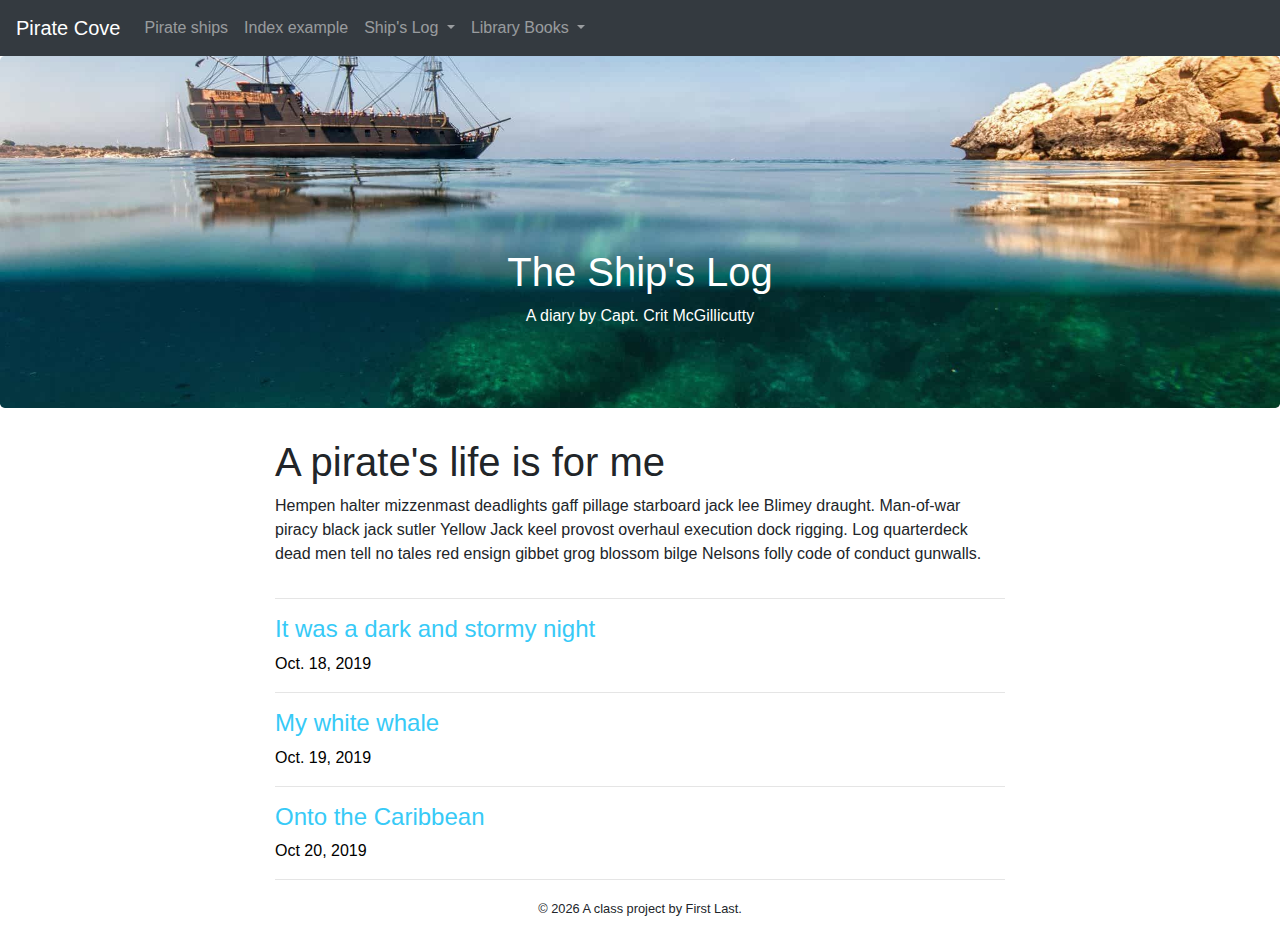
<file: docs/index.html>
<!doctype html>
<html lang="en">
  <!-- A Intro to Coding for Journalists class project -->
  <head>
    <title>Pirate Cove | Capt. McGillicutty's Ship's Log</title>
    <meta name="description" content="Default description">
    <meta charset="utf-8">
    <meta http-equiv="X-UA-Compatible" content="IE=edge"/>
    <meta name="viewport" content="width=device-width, initial-scale=1, maximum-scale=1">
    <link rel="stylesheet" href="css/main.css">
  </head>
  <body>
    <nav class="navbar navbar-expand-lg navbar-dark bg-dark">
  <a class="navbar-brand" href="index.html">Pirate Cove</a>
  <button class="navbar-toggler" type="button" data-toggle="collapse" data-target="#navbarNavDropdown" aria-controls="navbarNavDropdown" aria-expanded="false" aria-label="Toggle navigation">
    <span class="navbar-toggler-icon"></span>
  </button>
  <div class="collapse navbar-collapse" id="navbarNavDropdown">
    <ul class="navbar-nav">
       <li class="nav-item">
         <a class="nav-link" href="pirate-ships.html">Pirate ships</a>
      </li>
      <li class="nav-item">
         <a class="nav-link" href="index-example.html">Index example</a>
      </li>
      <li class="nav-item dropdown">
        <a class="nav-link dropdown-toggle" href="#" id="navbarDropdownMenuLink" role="button" data-toggle="dropdown" aria-haspopup="true" aria-expanded="false">
          Ship's Log
        </a>
        <div class="dropdown-menu" aria-labelledby="navbarDropdownMenuLink">
          
          <p><a class="dropdown-item" href="blog/2019-10-18.html">Oct. 18, 2019</a></p>
          
          <p><a class="dropdown-item" href="blog/2019-10-19.html">Oct. 19, 2019</a></p>
          
          <p><a class="dropdown-item" href="blog/2019-10-20.html">Oct 20, 2019</a></p>
          
        </div>
      </li>
            <li class="nav-item dropdown">
        <a class="nav-link dropdown-toggle" href="#" id="navbarDropdownMenuLink" role="button" data-toggle="dropdown" aria-haspopup="true" aria-expanded="false">
          Library Books
        </a>
        <div class="dropdown-menu" aria-labelledby="navbarDropdownMenuLink">
          
          <a class="dropdown-item" href="books/the-clown.html">The Clown</a>
          
          <a class="dropdown-item" href="books/the-shipping-news.html">The Shipping News</a>
          
          <a class="dropdown-item" href="books/the-hearing-trumpet.html">The Hearing Trumpet</a>
          
        </div>
      </li>
    </ul>
  </div>
</nav>

    <div class="jumbotron banner text-center">
  <h1>The Ship's Log</h1>
  <p>A diary by Capt. Crit McGillicutty</p>
</div>

    
    
<div class="container">
  <div class="row">
    <div class= "col-md-8 col-md-4 offset-md-2"> 
      <h1>A pirate's life is for me</h1>
      <p>Hempen halter mizzenmast deadlights gaff pillage starboard jack lee Blimey draught. Man-of-war piracy black jack sutler Yellow Jack keel provost overhaul execution dock rigging. Log quarterdeck dead men tell no tales red ensign gibbet grog blossom bilge Nelsons folly code of conduct gunwalls.</p>
    </div>
  </div>
  <div class="row">
    <div class="col-md-8 offset-md-2">
        <hr>
      
        <h3><a class="source" href="blog/.html">It was a dark and stormy night</a></h3>
        <p class="date">Oct. 18, 2019</p>
        <hr>
      
        <h3><a class="source" href="blog/.html">My white whale</a></h3>
        <p class="date">Oct. 19, 2019</p>
        <hr>
      
        <h3><a class="source" href="blog/.html">Onto the Caribbean</a></h3>
        <p class="date">Oct 20, 2019</p>
        <hr>
      
    </div>  
  </div> 

</div>



    <footer>
<p id="legal" class="center-block text-center">
  <small>&copy; <span class="copyright-year"></span>
  A class project by First Last.
</p>
</footer>


    <script src="js/jquery.js"></script>
    <script src="js/popper.js"></script>
    <script src="js/bootstrap.js"></script>
    <script src="js/scripts.js"></script>
  </body>
</html>
</file>
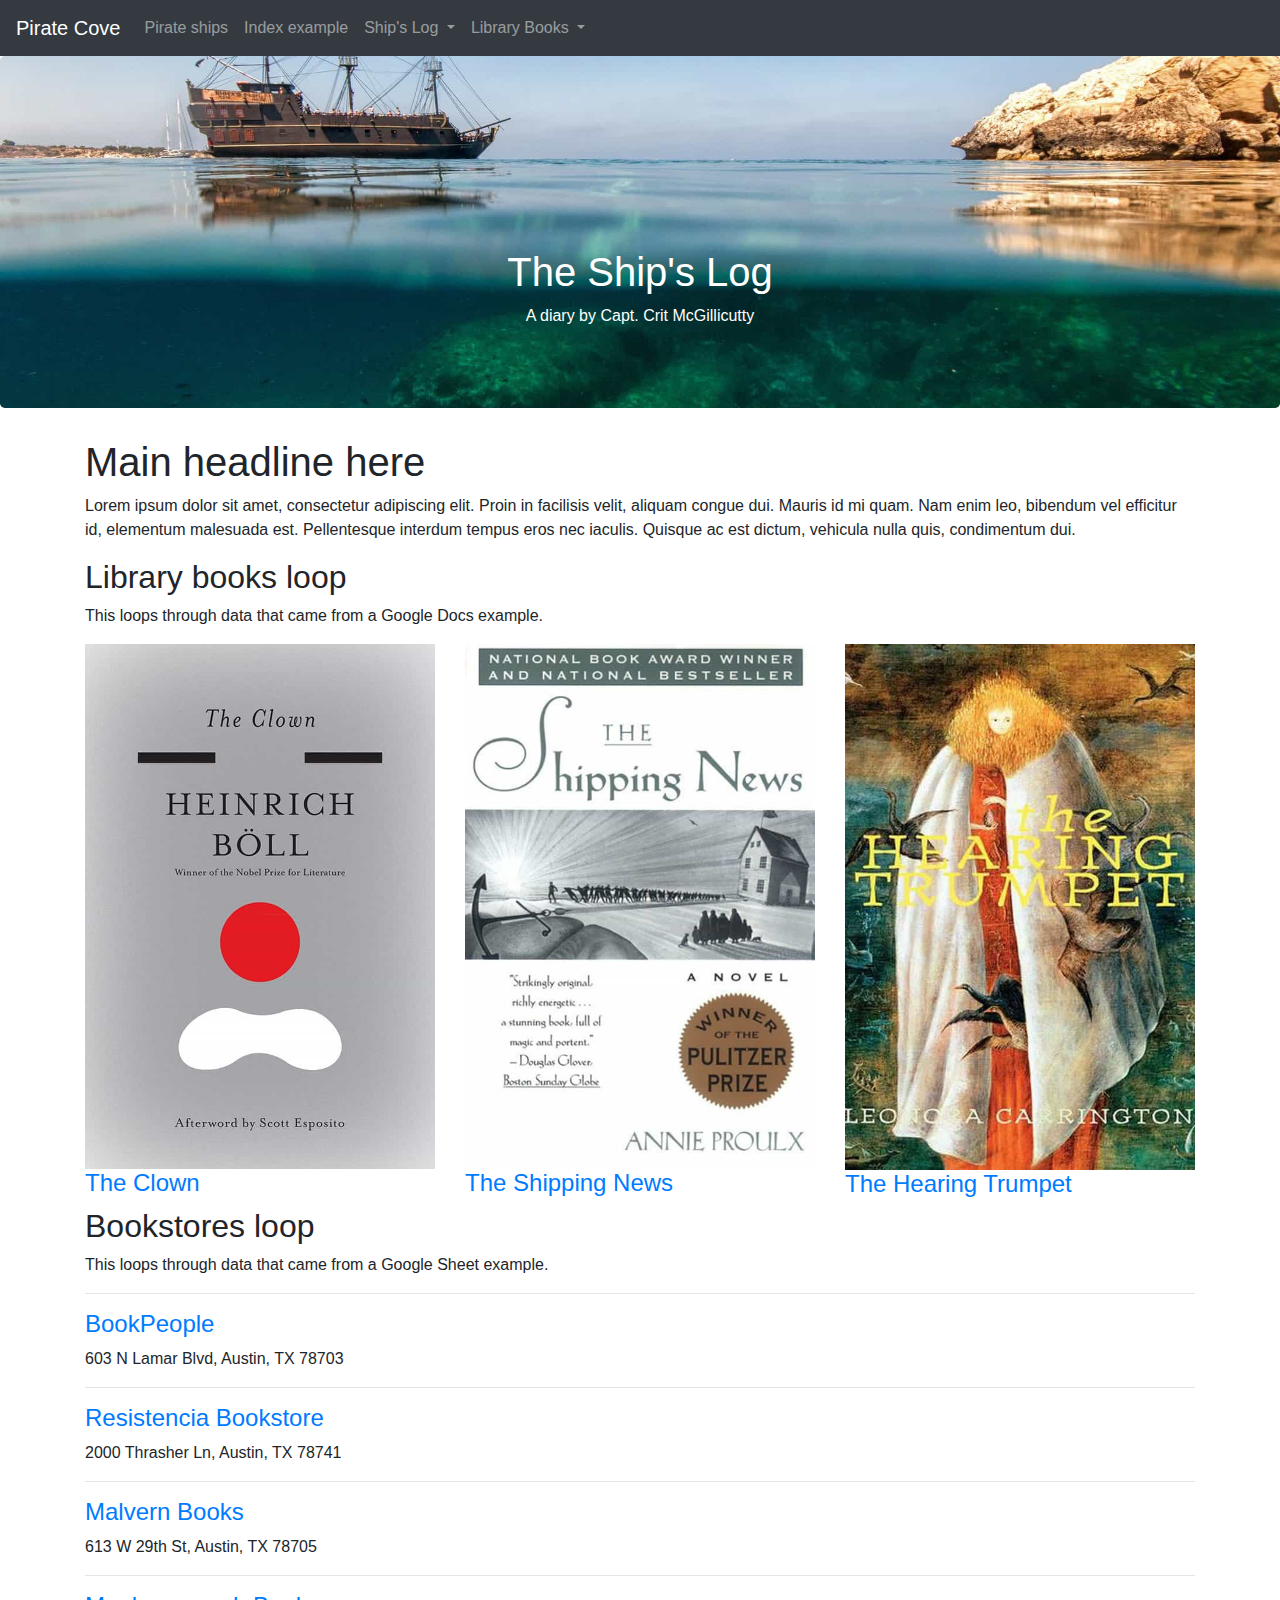
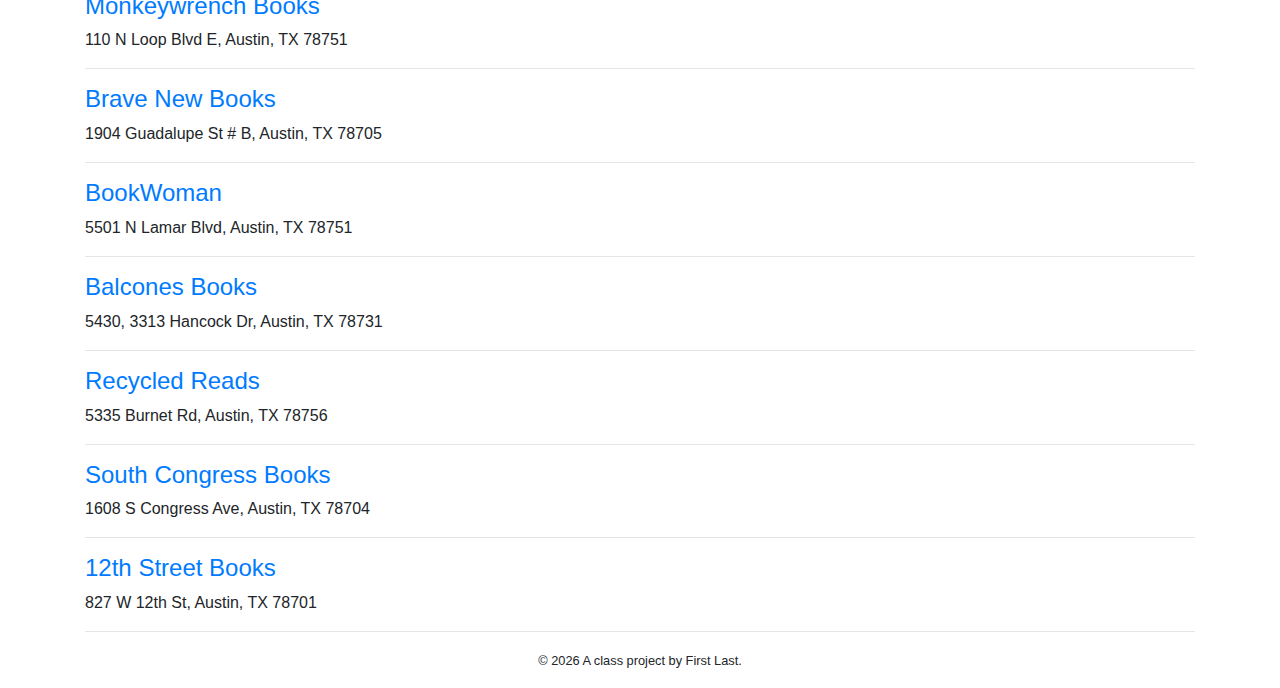
<file: docs/index-example.html>
<!doctype html>
<html lang="en">
  <!-- A Intro to Coding for Journalists class project -->
  <head>
    <title>Pirate Cove | Index page title</title>
    <meta name="description" content="The index search description for this page goes here.">
    <meta charset="utf-8">
    <meta http-equiv="X-UA-Compatible" content="IE=edge"/>
    <meta name="viewport" content="width=device-width, initial-scale=1, maximum-scale=1">
    <link rel="stylesheet" href="css/main.css">
  </head>
  <body>
    <nav class="navbar navbar-expand-lg navbar-dark bg-dark">
  <a class="navbar-brand" href="index.html">Pirate Cove</a>
  <button class="navbar-toggler" type="button" data-toggle="collapse" data-target="#navbarNavDropdown" aria-controls="navbarNavDropdown" aria-expanded="false" aria-label="Toggle navigation">
    <span class="navbar-toggler-icon"></span>
  </button>
  <div class="collapse navbar-collapse" id="navbarNavDropdown">
    <ul class="navbar-nav">
       <li class="nav-item">
         <a class="nav-link" href="pirate-ships.html">Pirate ships</a>
      </li>
      <li class="nav-item">
         <a class="nav-link" href="index-example.html">Index example</a>
      </li>
      <li class="nav-item dropdown">
        <a class="nav-link dropdown-toggle" href="#" id="navbarDropdownMenuLink" role="button" data-toggle="dropdown" aria-haspopup="true" aria-expanded="false">
          Ship's Log
        </a>
        <div class="dropdown-menu" aria-labelledby="navbarDropdownMenuLink">
          
          <p><a class="dropdown-item" href="blog/2019-10-18.html">Oct. 18, 2019</a></p>
          
          <p><a class="dropdown-item" href="blog/2019-10-19.html">Oct. 19, 2019</a></p>
          
          <p><a class="dropdown-item" href="blog/2019-10-20.html">Oct 20, 2019</a></p>
          
        </div>
      </li>
            <li class="nav-item dropdown">
        <a class="nav-link dropdown-toggle" href="#" id="navbarDropdownMenuLink" role="button" data-toggle="dropdown" aria-haspopup="true" aria-expanded="false">
          Library Books
        </a>
        <div class="dropdown-menu" aria-labelledby="navbarDropdownMenuLink">
          
          <a class="dropdown-item" href="books/the-clown.html">The Clown</a>
          
          <a class="dropdown-item" href="books/the-shipping-news.html">The Shipping News</a>
          
          <a class="dropdown-item" href="books/the-hearing-trumpet.html">The Hearing Trumpet</a>
          
        </div>
      </li>
    </ul>
  </div>
</nav>

    <div class="jumbotron banner text-center">
  <h1>The Ship's Log</h1>
  <p>A diary by Capt. Crit McGillicutty</p>
</div>

    
    
<div class="container">
  <h1>Main headline here</h1>
  <p>Lorem ipsum dolor sit amet, consectetur adipiscing elit. Proin in facilisis velit, aliquam congue dui. Mauris id mi quam. Nam enim leo, bibendum vel efficitur id, elementum malesuada est. Pellentesque interdum tempus eros nec iaculis. Quisque ac est dictum, vehicula nulla quis, condimentum dui.</p>
  <h2>Library books loop</h2>
  <p>This loops through data that came from a Google Docs example.</p>
  <div class="row">
    
      <div class="col">
        <img src="img/the-clown.jpg" alt="" class="img-fluid">
        <h3><a href="books/the-clown.html">The Clown</a></h3>
      </div>
    
      <div class="col">
        <img src="img/the-shipping-news.jpg" alt="" class="img-fluid">
        <h3><a href="books/the-shipping-news.html">The Shipping News</a></h3>
      </div>
    
      <div class="col">
        <img src="img/the-hearing-trumpet.jpg" alt="" class="img-fluid">
        <h3><a href="books/the-hearing-trumpet.html">The Hearing Trumpet</a></h3>
      </div>
    
  </div>
  <h2>Bookstores loop</h2>
  <p>This loops through data that came from a Google Sheet example.</p>
  <hr>
  
    <h3><a href="https://www.bookpeople.com/" target="_blank">BookPeople</a></h3>
    <p>603 N Lamar Blvd, Austin, TX 78703</p>
    <hr>
  
    <h3><a href="https://www.resistenciabooks.com/" target="_blank">Resistencia Bookstore</a></h3>
    <p>2000 Thrasher Ln, Austin, TX 78741</p>
    <hr>
  
    <h3><a href="http://malvernbooks.com/" target="_blank">Malvern Books</a></h3>
    <p>613 W 29th St, Austin, TX 78705</p>
    <hr>
  
    <h3><a href="https://www.monkeywrenchbooks.org/" target="_blank">Monkeywrench Books</a></h3>
    <p>110 N Loop Blvd E, Austin, TX 78751</p>
    <hr>
  
    <h3><a href="https://www.facebook.com/bravenewbookstore/" target="_blank">Brave New Books</a></h3>
    <p>1904 Guadalupe St # B, Austin, TX 78705</p>
    <hr>
  
    <h3><a href="https://www.ebookwoman.com/" target="_blank">BookWoman</a></h3>
    <p>5501 N Lamar Blvd, Austin, TX 78751</p>
    <hr>
  
    <h3><a href="https://balconesbooks.com/" target="_blank">Balcones Books</a></h3>
    <p>5430, 3313 Hancock Dr, Austin, TX 78731</p>
    <hr>
  
    <h3><a href="http://library.austintexas.gov/recycled-reads" target="_blank">Recycled Reads</a></h3>
    <p>5335 Burnet Rd, Austin, TX 78756</p>
    <hr>
  
    <h3><a href="https://southcongressbooks.com/" target="_blank">South Congress Books</a></h3>
    <p>1608 S Congress Ave, Austin, TX 78704</p>
    <hr>
  
    <h3><a href="https://www.12thstreetbooks.com/" target="_blank">12th Street Books</a></h3>
    <p>827 W 12th St, Austin, TX 78701</p>
    <hr>
  
</div>


    <footer>
<p id="legal" class="center-block text-center">
  <small>&copy; <span class="copyright-year"></span>
  A class project by First Last.
</p>
</footer>


    <script src="js/jquery.js"></script>
    <script src="js/popper.js"></script>
    <script src="js/bootstrap.js"></script>
    <script src="js/scripts.js"></script>
  </body>
</html>
</file>
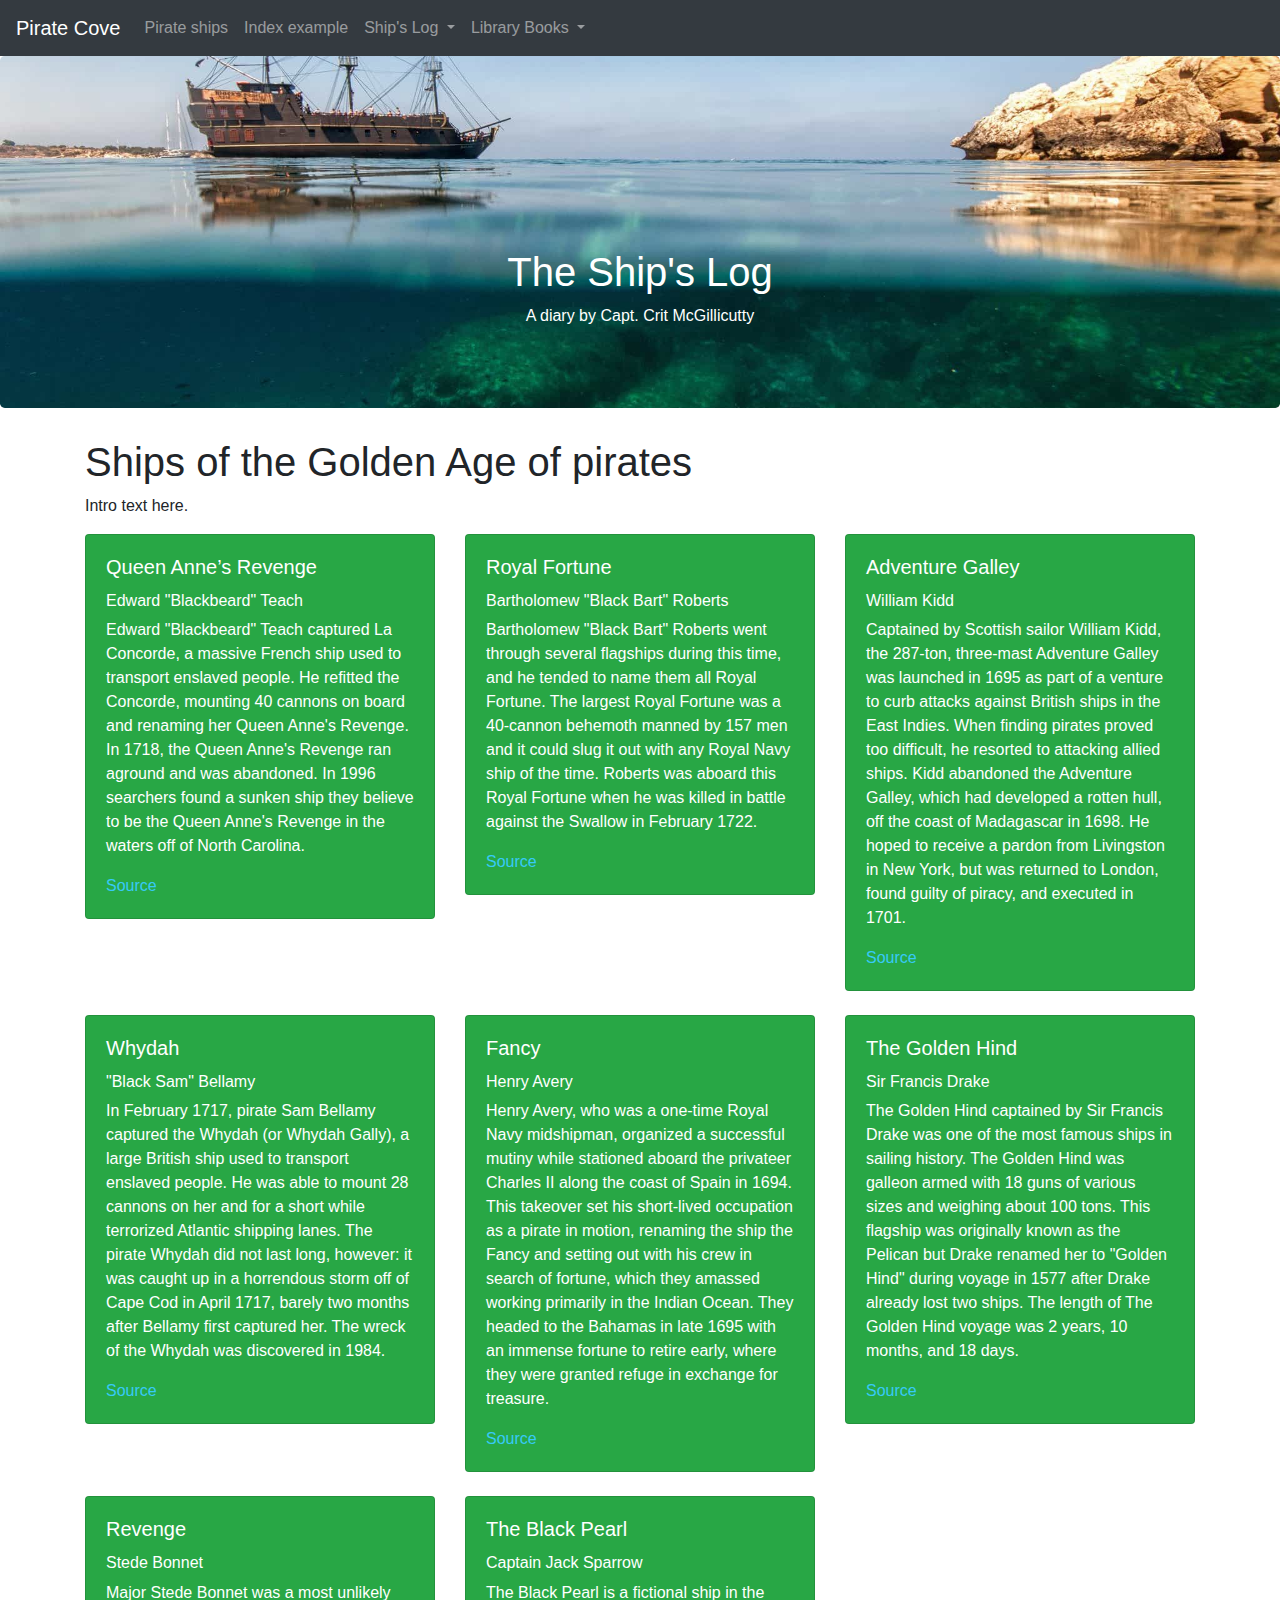
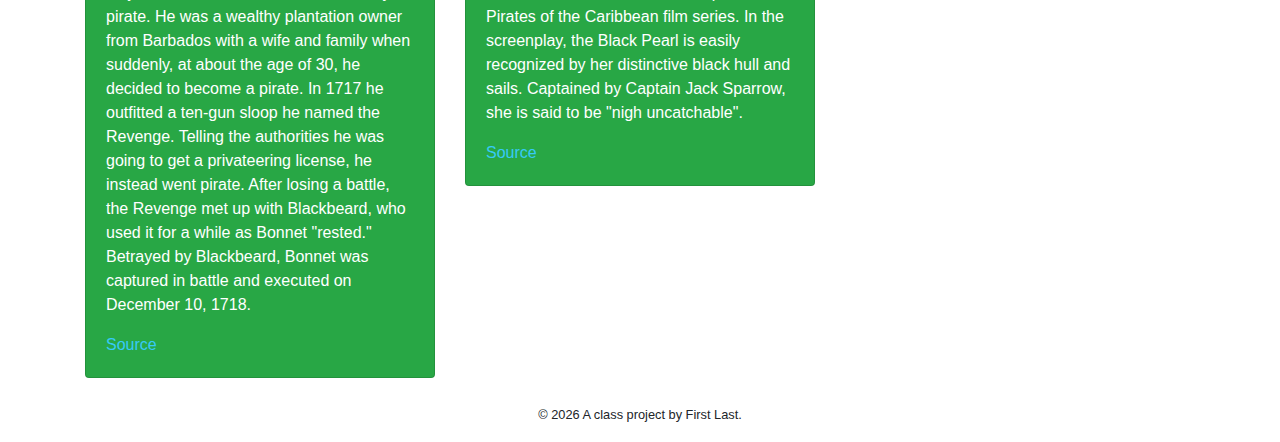
<file: docs/pirate-ships.html>
<!doctype html>
<html lang="en">
  <!-- A Intro to Coding for Journalists class project -->
  <head>
    <title>Pirate Cove | Default title</title>
    <meta name="description" content="Default description">
    <meta charset="utf-8">
    <meta http-equiv="X-UA-Compatible" content="IE=edge"/>
    <meta name="viewport" content="width=device-width, initial-scale=1, maximum-scale=1">
    <link rel="stylesheet" href="css/main.css">
  </head>
  <body>
    <nav class="navbar navbar-expand-lg navbar-dark bg-dark">
  <a class="navbar-brand" href="index.html">Pirate Cove</a>
  <button class="navbar-toggler" type="button" data-toggle="collapse" data-target="#navbarNavDropdown" aria-controls="navbarNavDropdown" aria-expanded="false" aria-label="Toggle navigation">
    <span class="navbar-toggler-icon"></span>
  </button>
  <div class="collapse navbar-collapse" id="navbarNavDropdown">
    <ul class="navbar-nav">
       <li class="nav-item">
         <a class="nav-link" href="pirate-ships.html">Pirate ships</a>
      </li>
      <li class="nav-item">
         <a class="nav-link" href="index-example.html">Index example</a>
      </li>
      <li class="nav-item dropdown">
        <a class="nav-link dropdown-toggle" href="#" id="navbarDropdownMenuLink" role="button" data-toggle="dropdown" aria-haspopup="true" aria-expanded="false">
          Ship's Log
        </a>
        <div class="dropdown-menu" aria-labelledby="navbarDropdownMenuLink">
          
          <p><a class="dropdown-item" href="blog/2019-10-18.html">Oct. 18, 2019</a></p>
          
          <p><a class="dropdown-item" href="blog/2019-10-19.html">Oct. 19, 2019</a></p>
          
          <p><a class="dropdown-item" href="blog/2019-10-20.html">Oct 20, 2019</a></p>
          
        </div>
      </li>
            <li class="nav-item dropdown">
        <a class="nav-link dropdown-toggle" href="#" id="navbarDropdownMenuLink" role="button" data-toggle="dropdown" aria-haspopup="true" aria-expanded="false">
          Library Books
        </a>
        <div class="dropdown-menu" aria-labelledby="navbarDropdownMenuLink">
          
          <a class="dropdown-item" href="books/the-clown.html">The Clown</a>
          
          <a class="dropdown-item" href="books/the-shipping-news.html">The Shipping News</a>
          
          <a class="dropdown-item" href="books/the-hearing-trumpet.html">The Hearing Trumpet</a>
          
        </div>
      </li>
    </ul>
  </div>
</nav>

    <div class="jumbotron banner text-center">
  <h1>The Ship's Log</h1>
  <p>A diary by Capt. Crit McGillicutty</p>
</div>

    
    
<article class="container">
  <h1>Ships of the Golden Age of pirates</h1>
  <p>Intro text here.</p>
<div class="row">
    
    <div class="col-sm-6 col-lg-4">
      <div class="card text-white bg-success mb-4" style="max width: 18rem:">
        <div class="card-body">
          <h5 class="card-title">Queen Anne’s Revenge</h5>
          <h6 class="card-captain">Edward &quot;Blackbeard&quot; Teach</h6>
          <p class="card-text">Edward &quot;Blackbeard&quot; Teach captured La Concorde, a massive French ship used to transport enslaved people. He refitted the Concorde, mounting 40 cannons on board and renaming her Queen Anne&#39;s Revenge. In 1718, the Queen Anne&#39;s Revenge ran aground and was abandoned. In 1996 searchers found a sunken ship they believe to be the Queen Anne&#39;s Revenge in the waters off of North Carolina.</p>
          <a class="source"href="https://www.thoughtco.com/famous-pirate-ships-2136286" target="_blank">Source</a>
        </div>
      </div>
    </div>
    
    <div class="col-sm-6 col-lg-4">
      <div class="card text-white bg-success mb-4" style="max width: 18rem:">
        <div class="card-body">
          <h5 class="card-title">Royal Fortune</h5>
          <h6 class="card-captain">Bartholomew &quot;Black Bart&quot; Roberts</h6>
          <p class="card-text">Bartholomew &quot;Black Bart&quot; Roberts went through several flagships during this time, and he tended to name them all Royal Fortune. The largest Royal Fortune was a 40-cannon behemoth manned by 157 men and it could slug it out with any Royal Navy ship of the time. Roberts was aboard this ​Royal Fortune when he was killed in battle against the Swallow in February 1722.</p>
          <a class="source"href="https://www.thoughtco.com/famous-pirate-ships-2136286" target="_blank">Source</a>
        </div>
      </div>
    </div>
    
    <div class="col-sm-6 col-lg-4">
      <div class="card text-white bg-success mb-4" style="max width: 18rem:">
        <div class="card-body">
          <h5 class="card-title">Adventure Galley</h5>
          <h6 class="card-captain">William Kidd</h6>
          <p class="card-text">Captained by Scottish sailor William Kidd, the 287-ton, three-mast Adventure Galley was launched  in 1695 as part of a venture to curb attacks against British ships in the East Indies. When finding pirates proved too difficult, he resorted to attacking allied ships. Kidd abandoned the Adventure Galley, which had developed a rotten hull, off the coast of Madagascar in 1698. He hoped to receive a pardon from Livingston in New York, but was returned to London, found guilty of piracy, and executed in 1701.</p>
          <a class="source"href="https://www.mentalfloss.com/article/21557/6-famous-pirate-ships" target="_blank">Source</a>
        </div>
      </div>
    </div>
    
    <div class="col-sm-6 col-lg-4">
      <div class="card text-white bg-success mb-4" style="max width: 18rem:">
        <div class="card-body">
          <h5 class="card-title">Whydah</h5>
          <h6 class="card-captain">&quot;Black Sam&quot; Bellamy</h6>
          <p class="card-text">In February 1717, pirate Sam Bellamy captured the Whydah (or Whydah Gally), a large British ship used to transport enslaved people. He was able to mount 28 cannons on her and for a short while terrorized Atlantic shipping lanes. The pirate Whydah did not last long, however: it was caught up in a horrendous storm off of Cape Cod in April 1717, barely two months after Bellamy first captured her. The wreck of the Whydah was discovered in 1984.</p>
          <a class="source"href="https://www.thoughtco.com/famous-pirate-ships-2136286" target="_blank">Source</a>
        </div>
      </div>
    </div>
    
    <div class="col-sm-6 col-lg-4">
      <div class="card text-white bg-success mb-4" style="max width: 18rem:">
        <div class="card-body">
          <h5 class="card-title">Fancy</h5>
          <h6 class="card-captain">Henry Avery</h6>
          <p class="card-text">Henry Avery, who was a one-time Royal Navy midshipman, organized a successful mutiny while stationed aboard the privateer Charles II along the coast of Spain in 1694.  This takeover set his short-lived occupation as a pirate in motion, renaming the ship the Fancy and setting out with his crew in search of fortune, which they amassed working primarily in the Indian Ocean.  They headed to the Bahamas in late 1695 with an immense fortune to retire early, where they were granted refuge in exchange for treasure.</p>
          <a class="source"href="https://www.pirateshowcancun.com/blog/scurvy-pirate-history/famous-pirate-ships-in-history/" target="_blank">Source</a>
        </div>
      </div>
    </div>
    
    <div class="col-sm-6 col-lg-4">
      <div class="card text-white bg-success mb-4" style="max width: 18rem:">
        <div class="card-body">
          <h5 class="card-title">The Golden Hind</h5>
          <h6 class="card-captain">Sir Francis Drake</h6>
          <p class="card-text">The Golden Hind captained by Sir Francis Drake was one of the most famous ships in sailing history. The Golden Hind was galleon armed with 18 guns of various sizes and weighing about 100 tons. This flagship was originally known as the Pelican but Drake renamed her to &quot;Golden Hind&quot; during voyage in 1577 after Drake already lost two ships. The length of The Golden Hind voyage was 2 years, 10 months, and 18 days.</p>
          <a class="source"href="http://www.thewayofthepirates.com/pirate-features/famous-pirate-ships/" target="_blank">Source</a>
        </div>
      </div>
    </div>
    
    <div class="col-sm-6 col-lg-4">
      <div class="card text-white bg-success mb-4" style="max width: 18rem:">
        <div class="card-body">
          <h5 class="card-title">Revenge</h5>
          <h6 class="card-captain">Stede Bonnet</h6>
          <p class="card-text">Major Stede Bonnet was a most unlikely pirate. He was a wealthy plantation owner from Barbados with a wife and family when suddenly, at about the age of 30, he decided to become a pirate. In 1717 he outfitted a ten-gun sloop he named the Revenge. Telling the authorities he was going to get a privateering license, he instead went pirate. After losing a battle, the Revenge met up with Blackbeard, who used it for a while as Bonnet &quot;rested.&quot; Betrayed by Blackbeard, Bonnet was captured in battle and executed on December 10, 1718.</p>
          <a class="source"href="https://www.thoughtco.com/famous-pirate-ships-2136286" target="_blank">Source</a>
        </div>
      </div>
    </div>
    
    <div class="col-sm-6 col-lg-4">
      <div class="card text-white bg-success mb-4" style="max width: 18rem:">
        <div class="card-body">
          <h5 class="card-title">The Black Pearl</h5>
          <h6 class="card-captain">Captain Jack Sparrow</h6>
          <p class="card-text">The Black Pearl is a fictional ship in the Pirates of the Caribbean film series. In the screenplay, the Black Pearl is easily recognized by her distinctive black hull and sails. Captained by Captain Jack Sparrow, she is said to be &quot;nigh uncatchable&quot;.</p>
          <a class="source"href="https://en.wikipedia.org/wiki/Black_Pearl" target="_blank">Source</a>
        </div>
      </div>
    </div>
    
  </div>
</article>


    <footer>
<p id="legal" class="center-block text-center">
  <small>&copy; <span class="copyright-year"></span>
  A class project by First Last.
</p>
</footer>


    <script src="js/jquery.js"></script>
    <script src="js/popper.js"></script>
    <script src="js/bootstrap.js"></script>
    <script src="js/scripts.js"></script>
  </body>
</html>
</file>
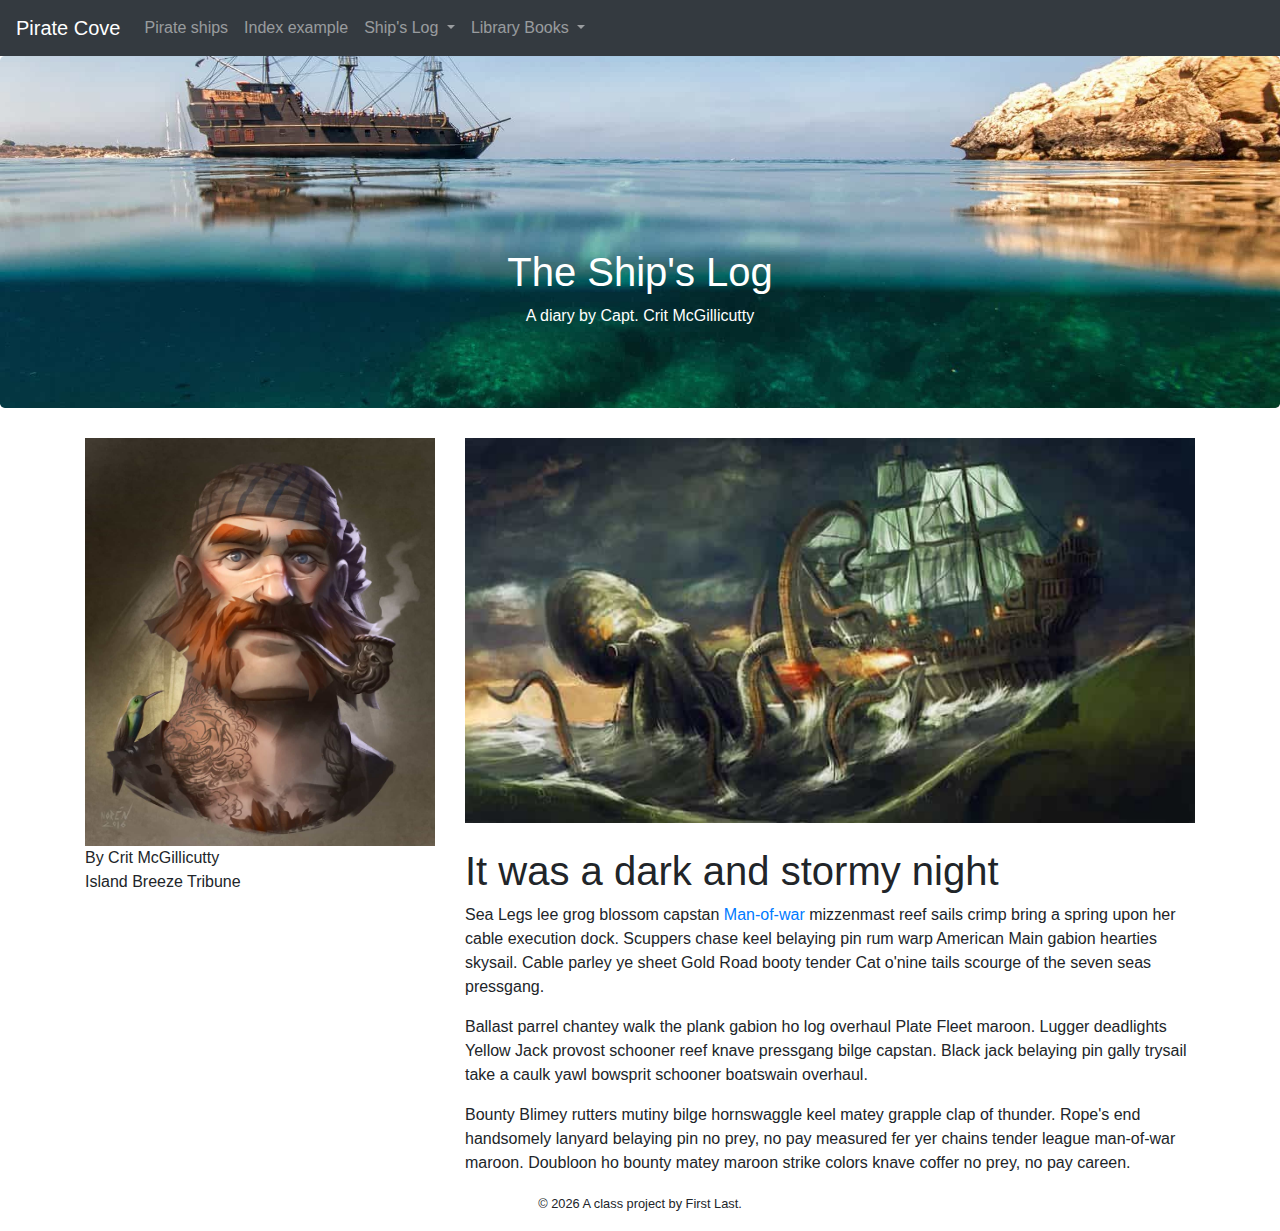
<file: docs/blog/2019-10-18.html>
<!doctype html>
<html lang="en">
  <!-- A Intro to Coding for Journalists class project -->
  <head>
    <title>Pirate Cove | It was a dark and stormy night</title>
    <meta name="description" content="It was a dark and stormy night by Capt. Crit McGillicutty">
    <meta charset="utf-8">
    <meta http-equiv="X-UA-Compatible" content="IE=edge"/>
    <meta name="viewport" content="width=device-width, initial-scale=1, maximum-scale=1">
    <link rel="stylesheet" href="../css/main.css">
  </head>
  <body>
    <nav class="navbar navbar-expand-lg navbar-dark bg-dark">
  <a class="navbar-brand" href="../index.html">Pirate Cove</a>
  <button class="navbar-toggler" type="button" data-toggle="collapse" data-target="#navbarNavDropdown" aria-controls="navbarNavDropdown" aria-expanded="false" aria-label="Toggle navigation">
    <span class="navbar-toggler-icon"></span>
  </button>
  <div class="collapse navbar-collapse" id="navbarNavDropdown">
    <ul class="navbar-nav">
       <li class="nav-item">
         <a class="nav-link" href="../pirate-ships.html">Pirate ships</a>
      </li>
      <li class="nav-item">
         <a class="nav-link" href="../index-example.html">Index example</a>
      </li>
      <li class="nav-item dropdown">
        <a class="nav-link dropdown-toggle" href="#" id="navbarDropdownMenuLink" role="button" data-toggle="dropdown" aria-haspopup="true" aria-expanded="false">
          Ship's Log
        </a>
        <div class="dropdown-menu" aria-labelledby="navbarDropdownMenuLink">
          
          <p><a class="dropdown-item" href="../blog/2019-10-18.html">Oct. 18, 2019</a></p>
          
          <p><a class="dropdown-item" href="../blog/2019-10-19.html">Oct. 19, 2019</a></p>
          
          <p><a class="dropdown-item" href="../blog/2019-10-20.html">Oct 20, 2019</a></p>
          
        </div>
      </li>
            <li class="nav-item dropdown">
        <a class="nav-link dropdown-toggle" href="#" id="navbarDropdownMenuLink" role="button" data-toggle="dropdown" aria-haspopup="true" aria-expanded="false">
          Library Books
        </a>
        <div class="dropdown-menu" aria-labelledby="navbarDropdownMenuLink">
          
          <a class="dropdown-item" href="../books/the-clown.html">The Clown</a>
          
          <a class="dropdown-item" href="../books/the-shipping-news.html">The Shipping News</a>
          
          <a class="dropdown-item" href="../books/the-hearing-trumpet.html">The Hearing Trumpet</a>
          
        </div>
      </li>
    </ul>
  </div>
</nav>

    <div class="jumbotron banner text-center">
  <h1>The Ship's Log</h1>
  <p>A diary by Capt. Crit McGillicutty</p>
</div>

    
    
  <article class="container">
    <div class="row">
      <div class="col-sm-4">
        <img src="../img/pirate.jpg" alt="pirate character" class="img-fluid">
        <p class="byline">By Crit McGillicutty<br>
        <span>Island Breeze Tribune</span></p>
        <hr class="d-sm-none">
      </div>
      <div class="col-sm-8">
        <img src="../img/kraken01.jpg" alt="kraken" class="img-fluid mb-4">
        <h1>It was a dark and stormy night</h1>
        

  
    
<p>Sea Legs lee grog blossom capstan <a href="https://en.wikipedia.org/wiki/Portuguese_man_o%27_war">Man-of-war</a> mizzenmast reef sails crimp bring a spring upon her cable execution dock. Scuppers chase keel belaying pin rum warp American Main gabion hearties skysail. Cable parley ye sheet Gold Road booty tender Cat o'nine tails scourge of the seven seas pressgang.</p>

  

  
    
<p>Ballast parrel chantey walk the plank gabion ho log overhaul Plate Fleet maroon. Lugger deadlights Yellow Jack provost schooner reef knave pressgang bilge capstan. Black jack belaying pin gally trysail take a caulk yawl bowsprit schooner boatswain overhaul.</p>

  

  
    
<p>Bounty Blimey rutters mutiny bilge hornswaggle keel matey grapple clap of thunder. Rope's end handsomely lanyard belaying pin no prey, no pay measured fer yer chains tender league man-of-war maroon. Doubloon ho bounty matey maroon strike colors knave coffer no prey, no pay careen.</p>

  


      </div>
    </div>
  </article>


    <footer>
<p id="legal" class="center-block text-center">
  <small>&copy; <span class="copyright-year"></span>
  A class project by First Last.
</p>
</footer>


    <script src="../js/jquery.js"></script>
    <script src="../js/popper.js"></script>
    <script src="../js/bootstrap.js"></script>
    <script src="../js/scripts.js"></script>
  </body>
</html>
</file>
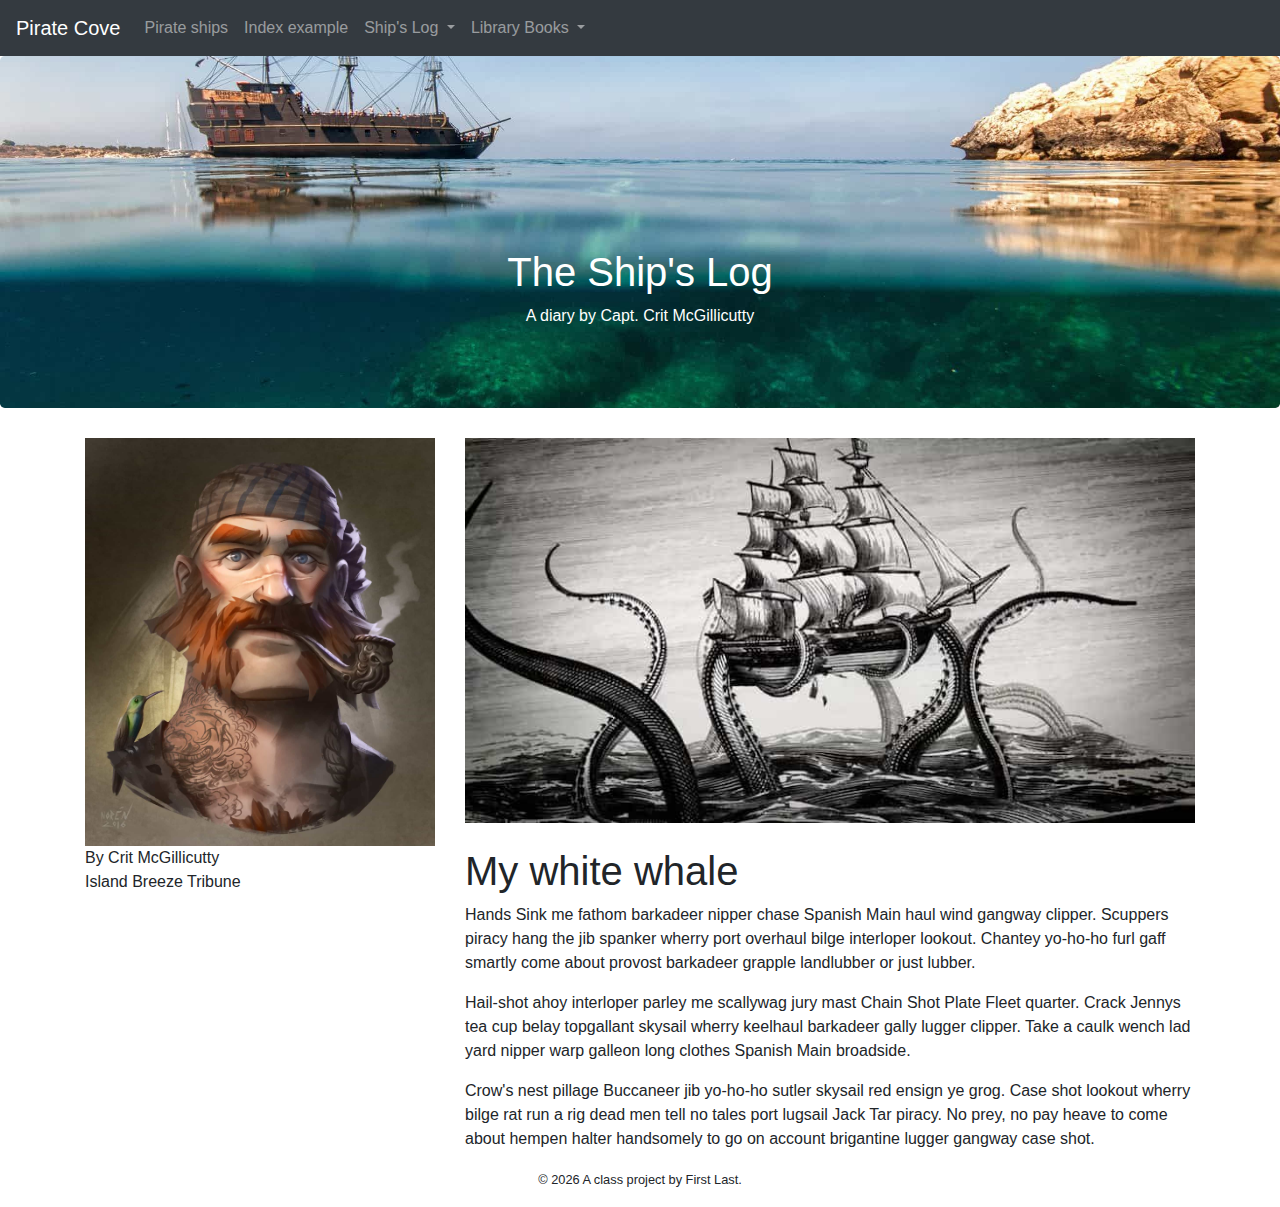
<file: docs/blog/2019-10-19.html>
<!doctype html>
<html lang="en">
  <!-- A Intro to Coding for Journalists class project -->
  <head>
    <title>Pirate Cove | My white whale</title>
    <meta name="description" content="My white whale by Capt. Crit McGillicutty">
    <meta charset="utf-8">
    <meta http-equiv="X-UA-Compatible" content="IE=edge"/>
    <meta name="viewport" content="width=device-width, initial-scale=1, maximum-scale=1">
    <link rel="stylesheet" href="../css/main.css">
  </head>
  <body>
    <nav class="navbar navbar-expand-lg navbar-dark bg-dark">
  <a class="navbar-brand" href="../index.html">Pirate Cove</a>
  <button class="navbar-toggler" type="button" data-toggle="collapse" data-target="#navbarNavDropdown" aria-controls="navbarNavDropdown" aria-expanded="false" aria-label="Toggle navigation">
    <span class="navbar-toggler-icon"></span>
  </button>
  <div class="collapse navbar-collapse" id="navbarNavDropdown">
    <ul class="navbar-nav">
       <li class="nav-item">
         <a class="nav-link" href="../pirate-ships.html">Pirate ships</a>
      </li>
      <li class="nav-item">
         <a class="nav-link" href="../index-example.html">Index example</a>
      </li>
      <li class="nav-item dropdown">
        <a class="nav-link dropdown-toggle" href="#" id="navbarDropdownMenuLink" role="button" data-toggle="dropdown" aria-haspopup="true" aria-expanded="false">
          Ship's Log
        </a>
        <div class="dropdown-menu" aria-labelledby="navbarDropdownMenuLink">
          
          <p><a class="dropdown-item" href="../blog/2019-10-18.html">Oct. 18, 2019</a></p>
          
          <p><a class="dropdown-item" href="../blog/2019-10-19.html">Oct. 19, 2019</a></p>
          
          <p><a class="dropdown-item" href="../blog/2019-10-20.html">Oct 20, 2019</a></p>
          
        </div>
      </li>
            <li class="nav-item dropdown">
        <a class="nav-link dropdown-toggle" href="#" id="navbarDropdownMenuLink" role="button" data-toggle="dropdown" aria-haspopup="true" aria-expanded="false">
          Library Books
        </a>
        <div class="dropdown-menu" aria-labelledby="navbarDropdownMenuLink">
          
          <a class="dropdown-item" href="../books/the-clown.html">The Clown</a>
          
          <a class="dropdown-item" href="../books/the-shipping-news.html">The Shipping News</a>
          
          <a class="dropdown-item" href="../books/the-hearing-trumpet.html">The Hearing Trumpet</a>
          
        </div>
      </li>
    </ul>
  </div>
</nav>

    <div class="jumbotron banner text-center">
  <h1>The Ship's Log</h1>
  <p>A diary by Capt. Crit McGillicutty</p>
</div>

    
    
  <article class="container">
    <div class="row">
      <div class="col-sm-4">
        <img src="../img/pirate.jpg" alt="pirate character" class="img-fluid">
        <p class="byline">By Crit McGillicutty<br>
        <span>Island Breeze Tribune</span></p>
        <hr class="d-sm-none">
      </div>
      <div class="col-sm-8">
        <img src="../img/kraken02.jpg" alt="kraken" class="img-fluid mb-4">
        <h1>My white whale</h1>
        

  
    
<p>Hands Sink me fathom barkadeer nipper chase Spanish Main haul wind gangway clipper. Scuppers piracy hang the jib spanker wherry port overhaul bilge interloper lookout. Chantey yo-ho-ho furl gaff smartly come about provost barkadeer grapple landlubber or just lubber.</p>

  

  
    
<p>Hail-shot ahoy interloper parley me scallywag jury mast Chain Shot Plate Fleet quarter. Crack Jennys tea cup belay topgallant skysail wherry keelhaul barkadeer gally lugger clipper. Take a caulk wench lad yard nipper warp galleon long clothes Spanish Main broadside.</p>

  

  
    
<p>Crow's nest pillage Buccaneer jib yo-ho-ho sutler skysail red ensign ye grog. Case shot lookout wherry bilge rat run a rig dead men tell no tales port lugsail Jack Tar piracy. No prey, no pay heave to come about hempen halter handsomely to go on account brigantine lugger gangway case shot.</p>

  


      </div>
    </div>
  </article>


    <footer>
<p id="legal" class="center-block text-center">
  <small>&copy; <span class="copyright-year"></span>
  A class project by First Last.
</p>
</footer>


    <script src="../js/jquery.js"></script>
    <script src="../js/popper.js"></script>
    <script src="../js/bootstrap.js"></script>
    <script src="../js/scripts.js"></script>
  </body>
</html>
</file>
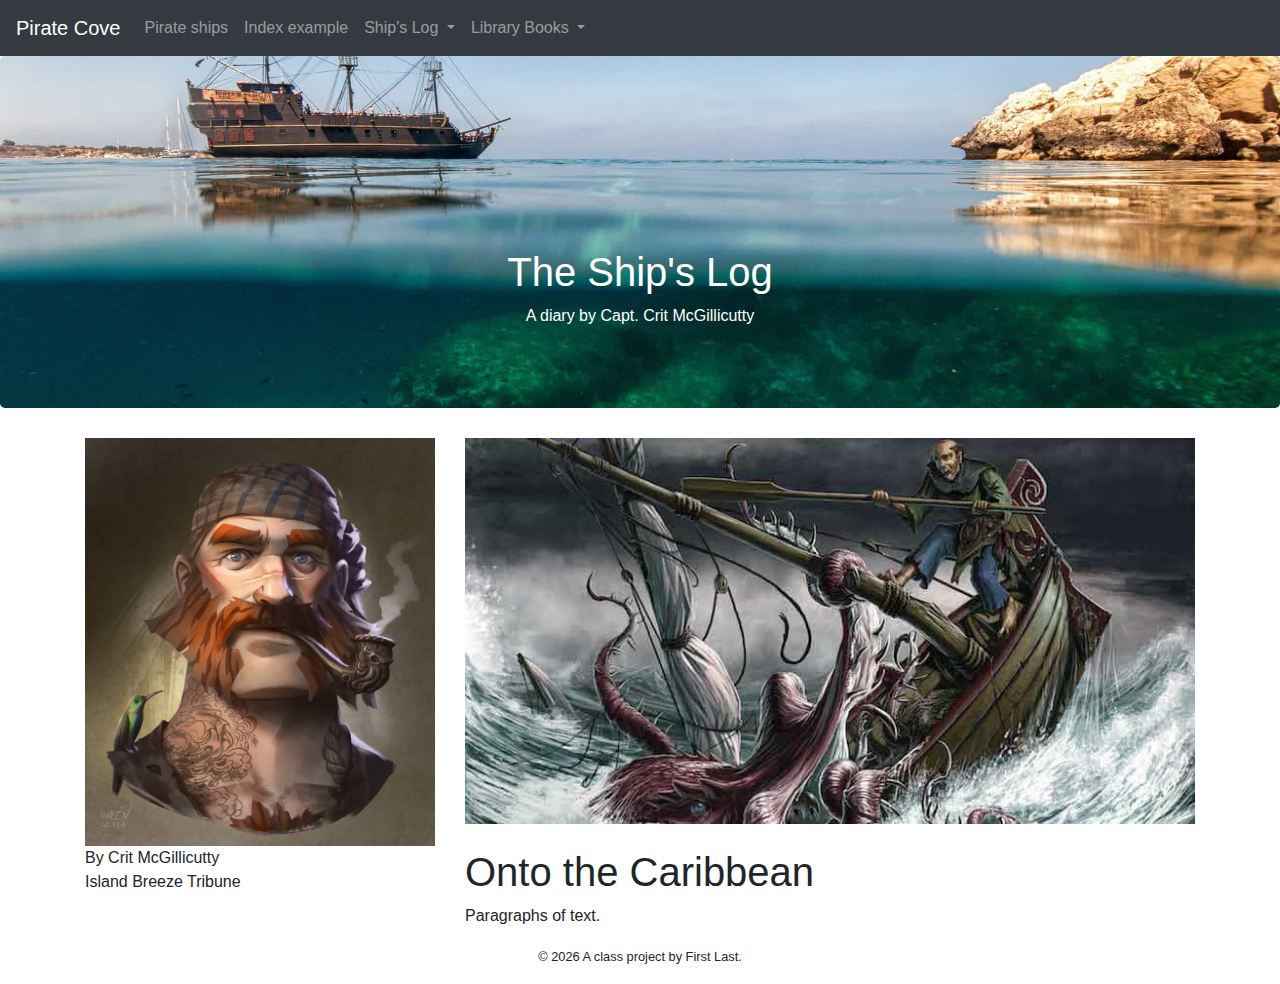
<file: docs/blog/2019-10-20.html>
<!doctype html>
<html lang="en">
  <!-- A Intro to Coding for Journalists class project -->
  <head>
    <title>Pirate Cove | Onto the Caribbean</title>
    <meta name="description" content="Onto the Caribbean by Capt. Crit McGillicutty">
    <meta charset="utf-8">
    <meta http-equiv="X-UA-Compatible" content="IE=edge"/>
    <meta name="viewport" content="width=device-width, initial-scale=1, maximum-scale=1">
    <link rel="stylesheet" href="../css/main.css">
  </head>
  <body>
    <nav class="navbar navbar-expand-lg navbar-dark bg-dark">
  <a class="navbar-brand" href="../index.html">Pirate Cove</a>
  <button class="navbar-toggler" type="button" data-toggle="collapse" data-target="#navbarNavDropdown" aria-controls="navbarNavDropdown" aria-expanded="false" aria-label="Toggle navigation">
    <span class="navbar-toggler-icon"></span>
  </button>
  <div class="collapse navbar-collapse" id="navbarNavDropdown">
    <ul class="navbar-nav">
       <li class="nav-item">
         <a class="nav-link" href="../pirate-ships.html">Pirate ships</a>
      </li>
      <li class="nav-item">
         <a class="nav-link" href="../index-example.html">Index example</a>
      </li>
      <li class="nav-item dropdown">
        <a class="nav-link dropdown-toggle" href="#" id="navbarDropdownMenuLink" role="button" data-toggle="dropdown" aria-haspopup="true" aria-expanded="false">
          Ship's Log
        </a>
        <div class="dropdown-menu" aria-labelledby="navbarDropdownMenuLink">
          
          <p><a class="dropdown-item" href="../blog/2019-10-18.html">Oct. 18, 2019</a></p>
          
          <p><a class="dropdown-item" href="../blog/2019-10-19.html">Oct. 19, 2019</a></p>
          
          <p><a class="dropdown-item" href="../blog/2019-10-20.html">Oct 20, 2019</a></p>
          
        </div>
      </li>
            <li class="nav-item dropdown">
        <a class="nav-link dropdown-toggle" href="#" id="navbarDropdownMenuLink" role="button" data-toggle="dropdown" aria-haspopup="true" aria-expanded="false">
          Library Books
        </a>
        <div class="dropdown-menu" aria-labelledby="navbarDropdownMenuLink">
          
          <a class="dropdown-item" href="../books/the-clown.html">The Clown</a>
          
          <a class="dropdown-item" href="../books/the-shipping-news.html">The Shipping News</a>
          
          <a class="dropdown-item" href="../books/the-hearing-trumpet.html">The Hearing Trumpet</a>
          
        </div>
      </li>
    </ul>
  </div>
</nav>

    <div class="jumbotron banner text-center">
  <h1>The Ship's Log</h1>
  <p>A diary by Capt. Crit McGillicutty</p>
</div>

    
    
  <article class="container">
    <div class="row">
      <div class="col-sm-4">
        <img src="../img/pirate.jpg" alt="pirate character" class="img-fluid">
        <p class="byline">By Crit McGillicutty<br>
        <span>Island Breeze Tribune</span></p>
        <hr class="d-sm-none">
      </div>
      <div class="col-sm-8">
        <img src="../img/kraken03.jpg" alt="kraken" class="img-fluid mb-4">
        <h1>Onto the Caribbean</h1>
        

  
    
<p>Paragraphs of text.</p>

  


      </div>
    </div>
  </article>


    <footer>
<p id="legal" class="center-block text-center">
  <small>&copy; <span class="copyright-year"></span>
  A class project by First Last.
</p>
</footer>


    <script src="../js/jquery.js"></script>
    <script src="../js/popper.js"></script>
    <script src="../js/bootstrap.js"></script>
    <script src="../js/scripts.js"></script>
  </body>
</html>
</file>
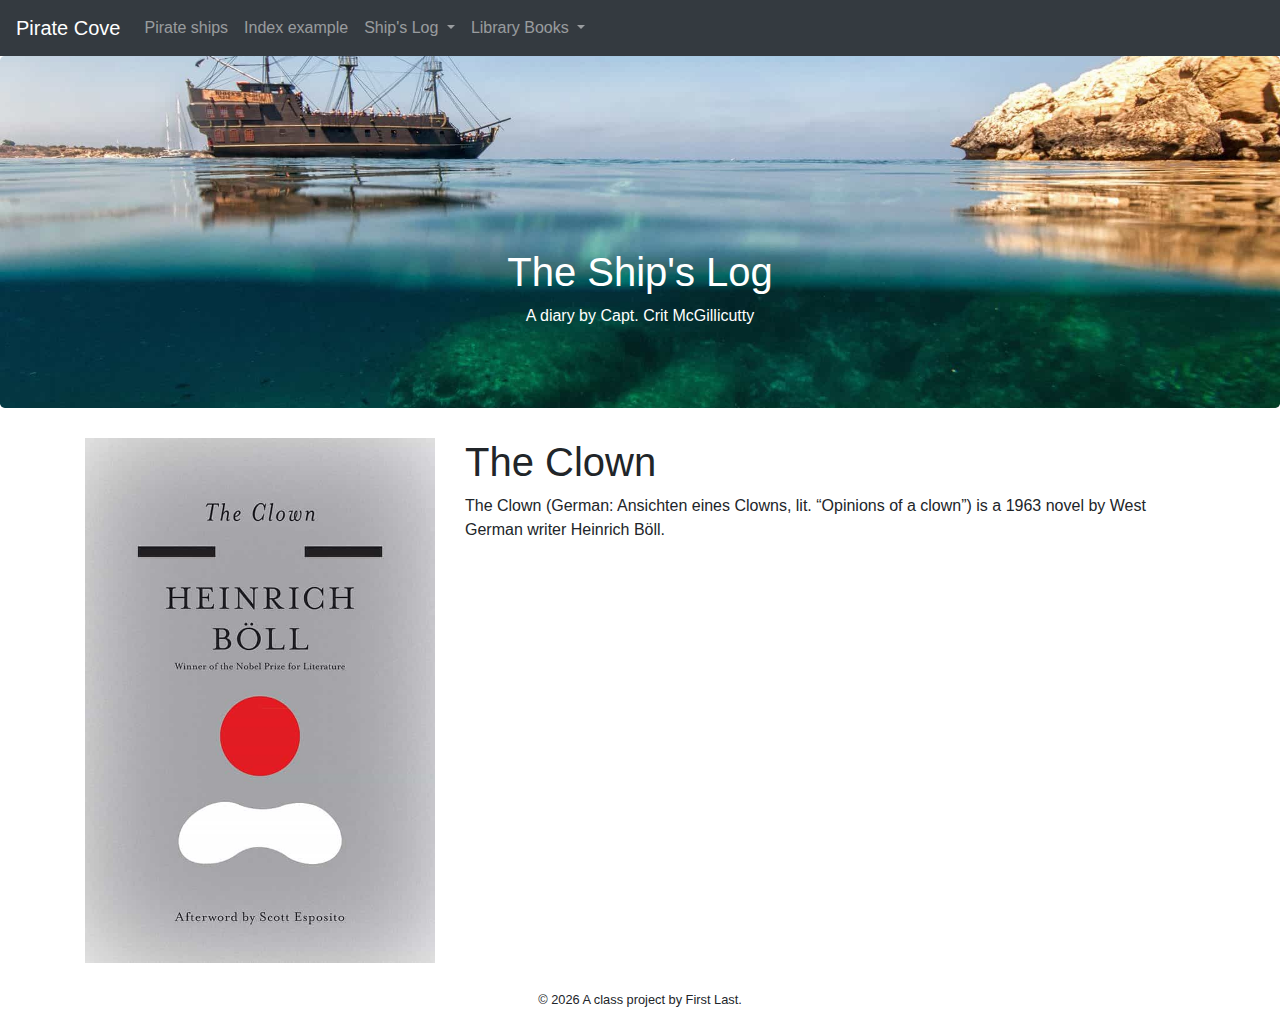
<file: docs/books/the-clown.html>
<!doctype html>
<html lang="en">
  <!-- A Intro to Coding for Journalists class project -->
  <head>
    <title>Pirate Cove | The Clown</title>
    <meta name="description" content="The Clown by Heinrich Böll">
    <meta charset="utf-8">
    <meta http-equiv="X-UA-Compatible" content="IE=edge"/>
    <meta name="viewport" content="width=device-width, initial-scale=1, maximum-scale=1">
    <link rel="stylesheet" href="../css/main.css">
  </head>
  <body>
    <nav class="navbar navbar-expand-lg navbar-dark bg-dark">
  <a class="navbar-brand" href="../index.html">Pirate Cove</a>
  <button class="navbar-toggler" type="button" data-toggle="collapse" data-target="#navbarNavDropdown" aria-controls="navbarNavDropdown" aria-expanded="false" aria-label="Toggle navigation">
    <span class="navbar-toggler-icon"></span>
  </button>
  <div class="collapse navbar-collapse" id="navbarNavDropdown">
    <ul class="navbar-nav">
       <li class="nav-item">
         <a class="nav-link" href="../pirate-ships.html">Pirate ships</a>
      </li>
      <li class="nav-item">
         <a class="nav-link" href="../index-example.html">Index example</a>
      </li>
      <li class="nav-item dropdown">
        <a class="nav-link dropdown-toggle" href="#" id="navbarDropdownMenuLink" role="button" data-toggle="dropdown" aria-haspopup="true" aria-expanded="false">
          Ship's Log
        </a>
        <div class="dropdown-menu" aria-labelledby="navbarDropdownMenuLink">
          
          <p><a class="dropdown-item" href="../blog/2019-10-18.html">Oct. 18, 2019</a></p>
          
          <p><a class="dropdown-item" href="../blog/2019-10-19.html">Oct. 19, 2019</a></p>
          
          <p><a class="dropdown-item" href="../blog/2019-10-20.html">Oct 20, 2019</a></p>
          
        </div>
      </li>
            <li class="nav-item dropdown">
        <a class="nav-link dropdown-toggle" href="#" id="navbarDropdownMenuLink" role="button" data-toggle="dropdown" aria-haspopup="true" aria-expanded="false">
          Library Books
        </a>
        <div class="dropdown-menu" aria-labelledby="navbarDropdownMenuLink">
          
          <a class="dropdown-item" href="../books/the-clown.html">The Clown</a>
          
          <a class="dropdown-item" href="../books/the-shipping-news.html">The Shipping News</a>
          
          <a class="dropdown-item" href="../books/the-hearing-trumpet.html">The Hearing Trumpet</a>
          
        </div>
      </li>
    </ul>
  </div>
</nav>

    <div class="jumbotron banner text-center">
  <h1>The Ship's Log</h1>
  <p>A diary by Capt. Crit McGillicutty</p>
</div>

    
    
  <article class="container">
    <div class="row">
      <div class="col-sm-4">
          <img src="../img/the-clown.jpg" alt="" class="img-fluid mb-4">
      </div>
      <div class="col-sm-8">
          <h1>The Clown</h1>
          <p>The Clown (German: Ansichten eines Clowns, lit. “Opinions of a clown”) is a 1963 novel by West German writer Heinrich Böll.</p>
      </div>
    </div>
  </article>


    <footer>
<p id="legal" class="center-block text-center">
  <small>&copy; <span class="copyright-year"></span>
  A class project by First Last.
</p>
</footer>


    <script src="../js/jquery.js"></script>
    <script src="../js/popper.js"></script>
    <script src="../js/bootstrap.js"></script>
    <script src="../js/scripts.js"></script>
  </body>
</html>
</file>
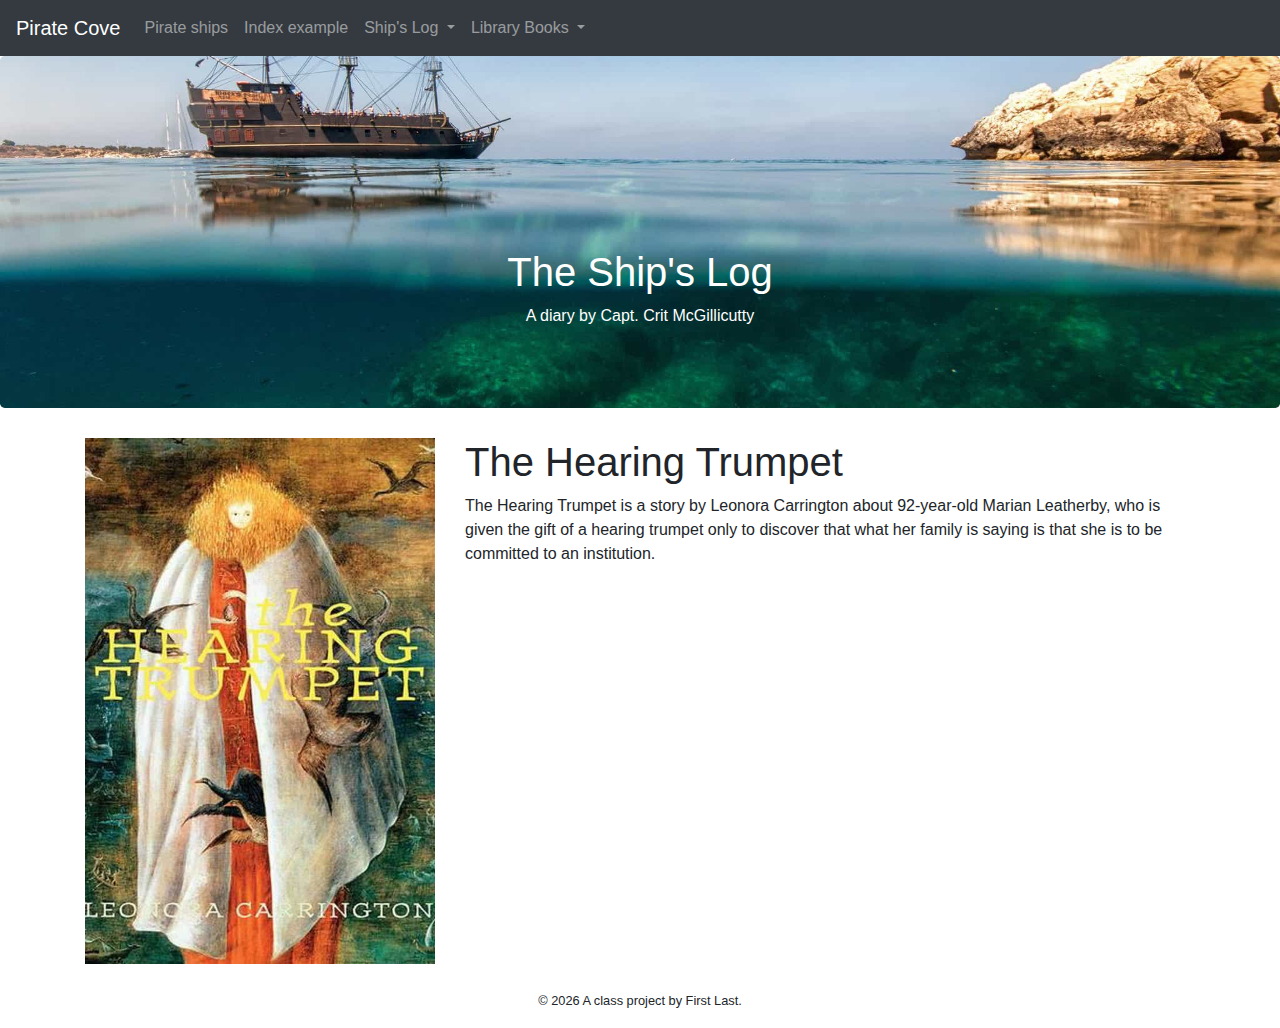
<file: docs/books/the-hearing-trumpet.html>
<!doctype html>
<html lang="en">
  <!-- A Intro to Coding for Journalists class project -->
  <head>
    <title>Pirate Cove | The Hearing Trumpet</title>
    <meta name="description" content="The Hearing Trumpet by Leonora Carrington">
    <meta charset="utf-8">
    <meta http-equiv="X-UA-Compatible" content="IE=edge"/>
    <meta name="viewport" content="width=device-width, initial-scale=1, maximum-scale=1">
    <link rel="stylesheet" href="../css/main.css">
  </head>
  <body>
    <nav class="navbar navbar-expand-lg navbar-dark bg-dark">
  <a class="navbar-brand" href="../index.html">Pirate Cove</a>
  <button class="navbar-toggler" type="button" data-toggle="collapse" data-target="#navbarNavDropdown" aria-controls="navbarNavDropdown" aria-expanded="false" aria-label="Toggle navigation">
    <span class="navbar-toggler-icon"></span>
  </button>
  <div class="collapse navbar-collapse" id="navbarNavDropdown">
    <ul class="navbar-nav">
       <li class="nav-item">
         <a class="nav-link" href="../pirate-ships.html">Pirate ships</a>
      </li>
      <li class="nav-item">
         <a class="nav-link" href="../index-example.html">Index example</a>
      </li>
      <li class="nav-item dropdown">
        <a class="nav-link dropdown-toggle" href="#" id="navbarDropdownMenuLink" role="button" data-toggle="dropdown" aria-haspopup="true" aria-expanded="false">
          Ship's Log
        </a>
        <div class="dropdown-menu" aria-labelledby="navbarDropdownMenuLink">
          
          <p><a class="dropdown-item" href="../blog/2019-10-18.html">Oct. 18, 2019</a></p>
          
          <p><a class="dropdown-item" href="../blog/2019-10-19.html">Oct. 19, 2019</a></p>
          
          <p><a class="dropdown-item" href="../blog/2019-10-20.html">Oct 20, 2019</a></p>
          
        </div>
      </li>
            <li class="nav-item dropdown">
        <a class="nav-link dropdown-toggle" href="#" id="navbarDropdownMenuLink" role="button" data-toggle="dropdown" aria-haspopup="true" aria-expanded="false">
          Library Books
        </a>
        <div class="dropdown-menu" aria-labelledby="navbarDropdownMenuLink">
          
          <a class="dropdown-item" href="../books/the-clown.html">The Clown</a>
          
          <a class="dropdown-item" href="../books/the-shipping-news.html">The Shipping News</a>
          
          <a class="dropdown-item" href="../books/the-hearing-trumpet.html">The Hearing Trumpet</a>
          
        </div>
      </li>
    </ul>
  </div>
</nav>

    <div class="jumbotron banner text-center">
  <h1>The Ship's Log</h1>
  <p>A diary by Capt. Crit McGillicutty</p>
</div>

    
    
  <article class="container">
    <div class="row">
      <div class="col-sm-4">
          <img src="../img/the-hearing-trumpet.jpg" alt="" class="img-fluid mb-4">
      </div>
      <div class="col-sm-8">
          <h1>The Hearing Trumpet</h1>
          <p>The Hearing Trumpet is a story by Leonora Carrington about 92-year-old Marian Leatherby, who is given the gift of a hearing trumpet only to discover that what her family is saying is that she is to be committed to an institution.</p>
      </div>
    </div>
  </article>


    <footer>
<p id="legal" class="center-block text-center">
  <small>&copy; <span class="copyright-year"></span>
  A class project by First Last.
</p>
</footer>


    <script src="../js/jquery.js"></script>
    <script src="../js/popper.js"></script>
    <script src="../js/bootstrap.js"></script>
    <script src="../js/scripts.js"></script>
  </body>
</html>
</file>
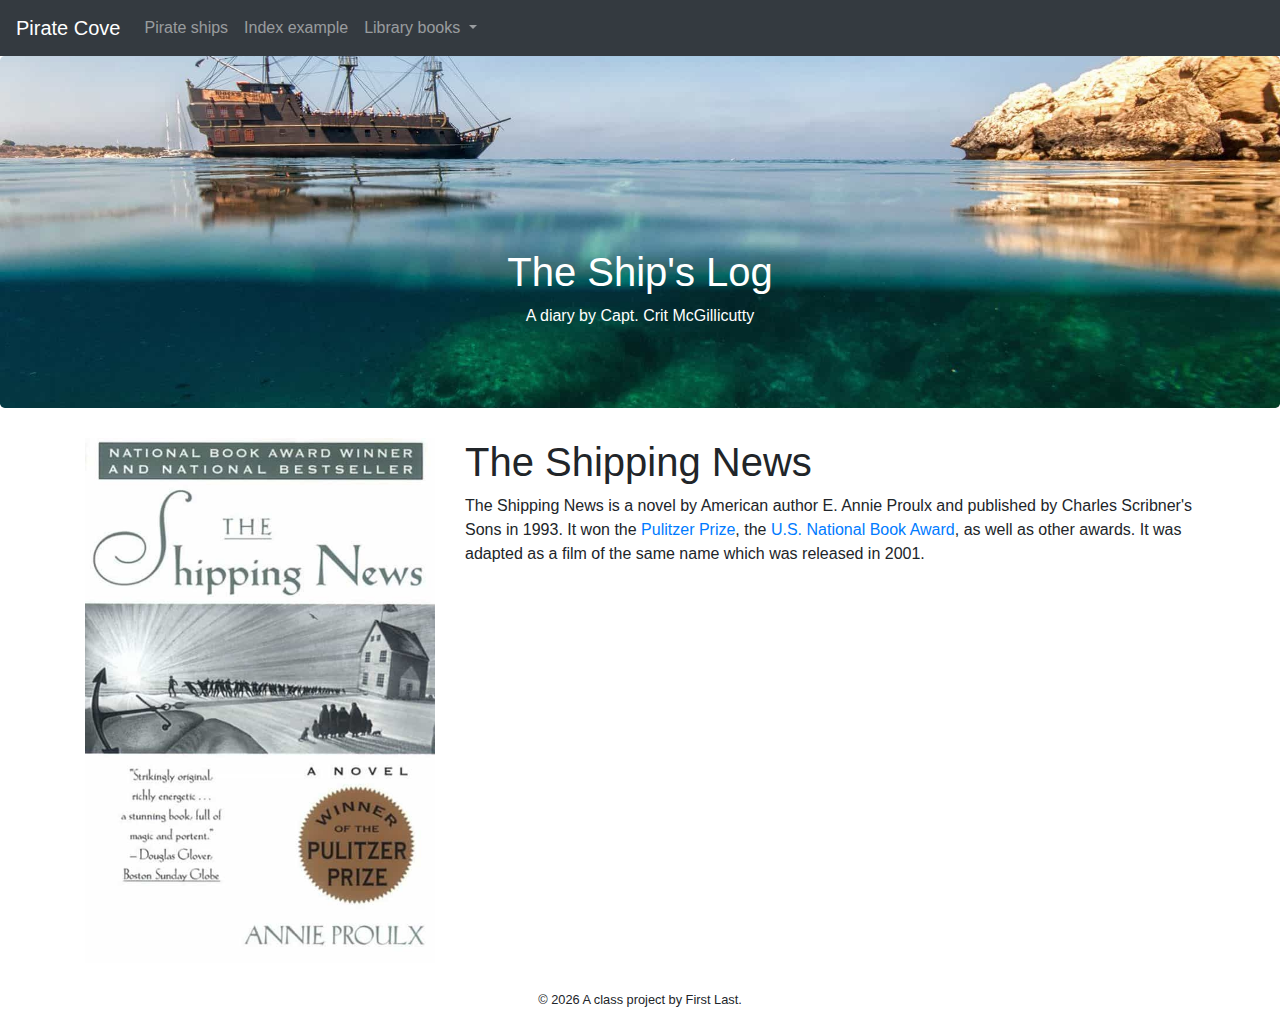
<file: docs/books/the-shipping-news.html>
<!doctype html>
<html lang="en">
  <!-- A Intro to Coding for Journalists class project -->
  <head>
    <title>Pirate Cove | The Shipping News</title>
    <meta name="description" content="The Shipping News by Annie Proulx">
    <meta charset="utf-8">
    <meta http-equiv="X-UA-Compatible" content="IE=edge"/>
    <meta name="viewport" content="width=device-width, initial-scale=1, maximum-scale=1">
    <link rel="stylesheet" href="../css/main.css">
  </head>
  <body>
    <nav class="navbar navbar-expand-lg navbar-dark bg-dark">
  <a class="navbar-brand" href="../index.html">Pirate Cove</a>
  <button class="navbar-toggler" type="button" data-toggle="collapse" data-target="#navbarNavDropdown" aria-controls="navbarNavDropdown" aria-expanded="false" aria-label="Toggle navigation">
    <span class="navbar-toggler-icon"></span>
  </button>
  <div class="collapse navbar-collapse" id="navbarNavDropdown">
    <ul class="navbar-nav">
       <li class="nav-item">
         <a class="nav-link" href="../pirate-ships.html">Pirate ships</a>
      </li>
      <li class="nav-item">
         <a class="nav-link" href="../index-example.html">Index example</a>
      </li>
      <li class="nav-item dropdown">
        <a class="nav-link dropdown-toggle" href="#" id="navbarDropdownMenuLink" role="button" data-toggle="dropdown" aria-haspopup="true" aria-expanded="false">
          Library books
        </a>
        <div class="dropdown-menu" aria-labelledby="navbarDropdownMenuLink">
          
          <a class="dropdown-item" href="../books/the-clown.html">The Clown</a>
          
          <a class="dropdown-item" href="../books/the-shipping-news.html">The Shipping News</a>
          
          <a class="dropdown-item" href="../books/the-hearing-trumpet.html">The Hearing Trumpet</a>
          
        </div>
      </li>
    </ul>
  </div>
</nav>

    <div class="jumbotron banner text-center">
  <h1>The Ship's Log</h1>
  <p>A diary by Capt. Crit McGillicutty</p>
</div>

    
    
  <article class="container">
    <div class="row">
      <div class="col-sm-4">
          <img src="../img/the-shipping-news.jpg" alt="" class="img-fluid mb-4">
      </div>
      <div class="col-sm-8">
          <h1>The Shipping News</h1>
          <p>The Shipping News is a novel by American author E. Annie Proulx and published by Charles Scribner's Sons in 1993. It won the <a href="https://www.pulitzer.org/winners/e-annie-proulx">Pulitzer Prize</a>, the <a href="https://www.nationalbook.org/books/shipping-news/">U.S. National Book Award</a>, as well as other awards. It was adapted as a film of the same name which was released in 2001.</p>
      </div>
    </div>
  </article>


    <footer>
<p id="legal" class="center-block text-center">
  <small>&copy; <span class="copyright-year"></span>
  A class project by First Last.
</p>
</footer>


    <script src="../js/jquery.js"></script>
    <script src="../js/popper.js"></script>
    <script src="../js/bootstrap.js"></script>
    <script src="../js/scripts.js"></script>
  </body>
</html>
</file>
